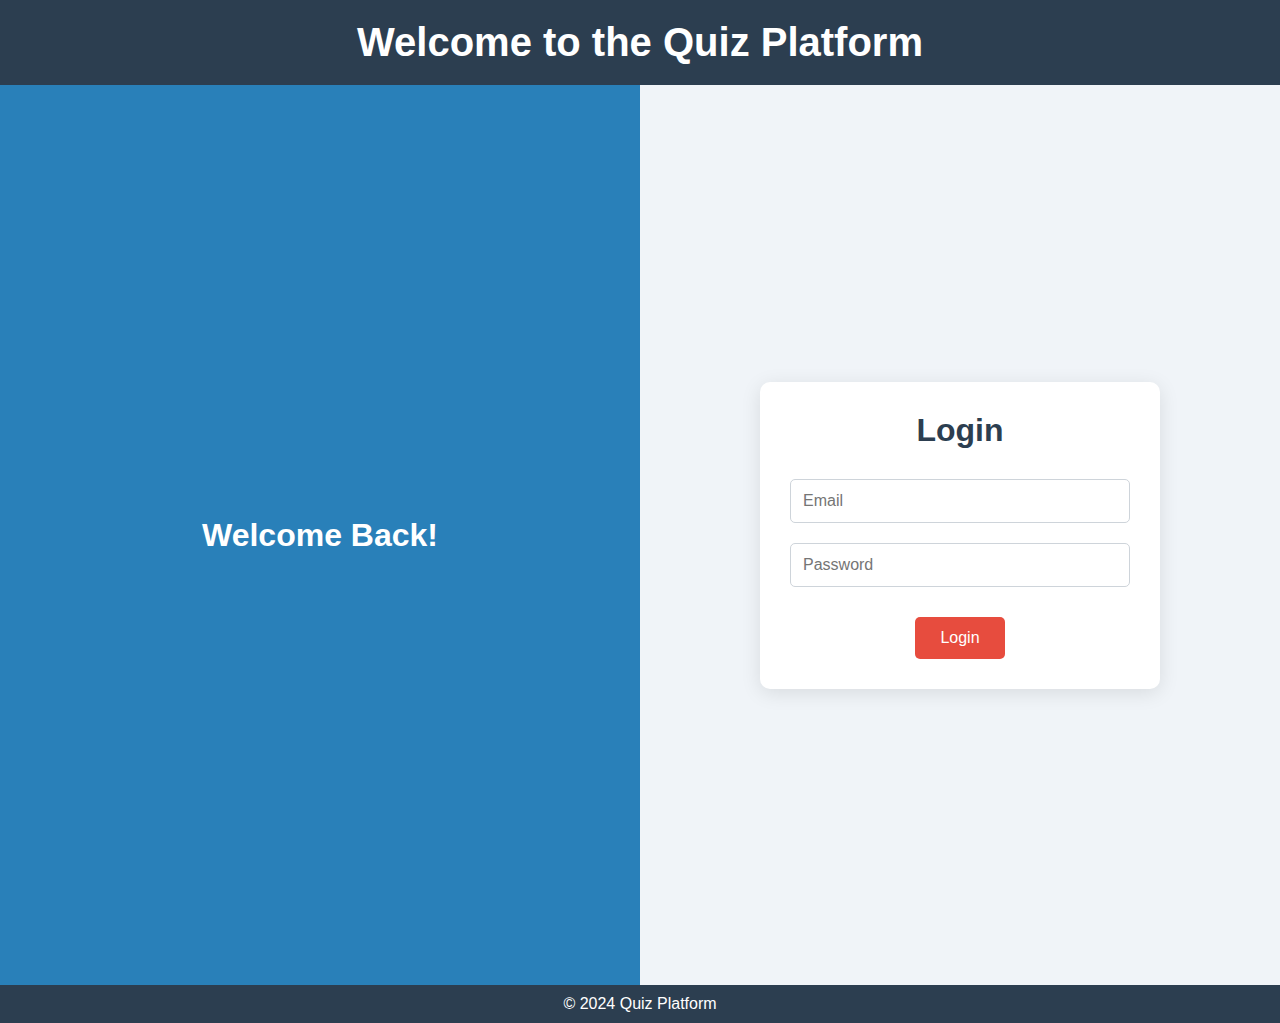
<file: login.html>
<!DOCTYPE html>
<html lang="en">
<head>
    <meta charset="UTF-8">
    <meta name="viewport" content="width=device-width, initial-scale=1.0">
    <title>Login Page</title>
    <style>
        /* Reset and Global Styles */
        * {
            box-sizing: border-box;
            margin: 0;
            padding: 0;
        }

        /* Body Styling */
        body {
            font-family: 'cambria', sans-serif;
            background-color: #f0f4f8; /* Light background color for uniformity */
            color: #333;
        }

        /* Header */
        header {
            background-color: #2c3e50; /* Darker shade for header */
            color: #ffffff;
            padding: 20px;
            text-align: center;
        }

        header h1 {
            font-size: 2.5rem;
        }

        /* Main Container */
        .container {
            display: flex;
            align-items: stretch;
            height: 100vh; /* Full height */
        }

        /* Left Section */
        .left-section {
            flex: 1;
            background-color: #2980b9; /* Darker Bootstrap Blue */
            display: flex;
            justify-content: center;
            align-items: center;
        }

        .left-section h3 {
            color: white;
            font-size: 2rem;
            text-align: center;
        }

        /* Form Container */
        .form-container {
            flex: 1;
            display: flex;
            justify-content: center;
            align-items: center;
        }

        .form {
            background-color: #ffffff;
            border-radius: 10px;
            padding: 30px;
            max-width: 400px;
            width: 100%;
            box-shadow: 0 4px 20px rgba(0, 0, 0, 0.1);
        }

        h2 {
            font-size: 2rem;
            margin-bottom: 20px;
            color: #2c3e50; /* Match header color */
            text-align: center;
        }

        /* Input Fields */
        input[type="email"],
        input[type="password"] {
            width: 100%;
            padding: 12px;
            margin: 10px 0;
            border: 1px solid #ced4da; /* Light grey border */
            border-radius: 5px;
            font-size: 1rem;
        }

        /* Button Styling */
        button {
            background-color: #e74c3e; /* Red button color */
            color: white;
            border: none;
            padding: 12px 25px;
            font-size: 1rem;
            cursor: pointer;
            border-radius: 5px;
            transition: background-color 0.3s;
            display: block; /* Center button */
            margin: 20px auto 0;
        }

        button:hover {
            background-color: #c0392b; /* Darken button on hover */
        }

        /* Footer */
        footer {
            background-color: #2c3e50; /* Match header color */
            color: white;
            text-align: center;
            padding: 10px;
            position: relative;
            width: 100%;
        }

        /* Responsive Design */
        @media (max-width: 768px) {
            .container {
                flex-direction: column; /* Stack sections on smaller screens */
            }
            .left-section {
                height: auto; /* Allow section to adjust height */
                padding: 20px;
            }
        }
    </style>
</head>
<body>
    <header>
        <h1>Welcome to the Quiz Platform</h1>
    </header>
    <div class="container">
        <div class="left-section">
            <h3>Welcome Back!</h3>
        </div>
        <div class="form-container">
            <form class="form" id="loginForm">
                <h2>Login</h2>
                <input type="email" placeholder="Email" required>
                <input type="password" placeholder="Password" required>
                <button type="submit">Login</button>
            </form>
        </div>
    </div>
    <footer>
        &copy; 2024 Quiz Platform
    </footer>

    <script>
        document.getElementById('loginForm').addEventListener('submit', function(event) {
            event.preventDefault(); // Prevents the default form submission
            // Redirect to another page after form submission
            window.location.href = 'index.html'; // Replace with your destination page
        });
    </script>
</body>
</html>
</file>
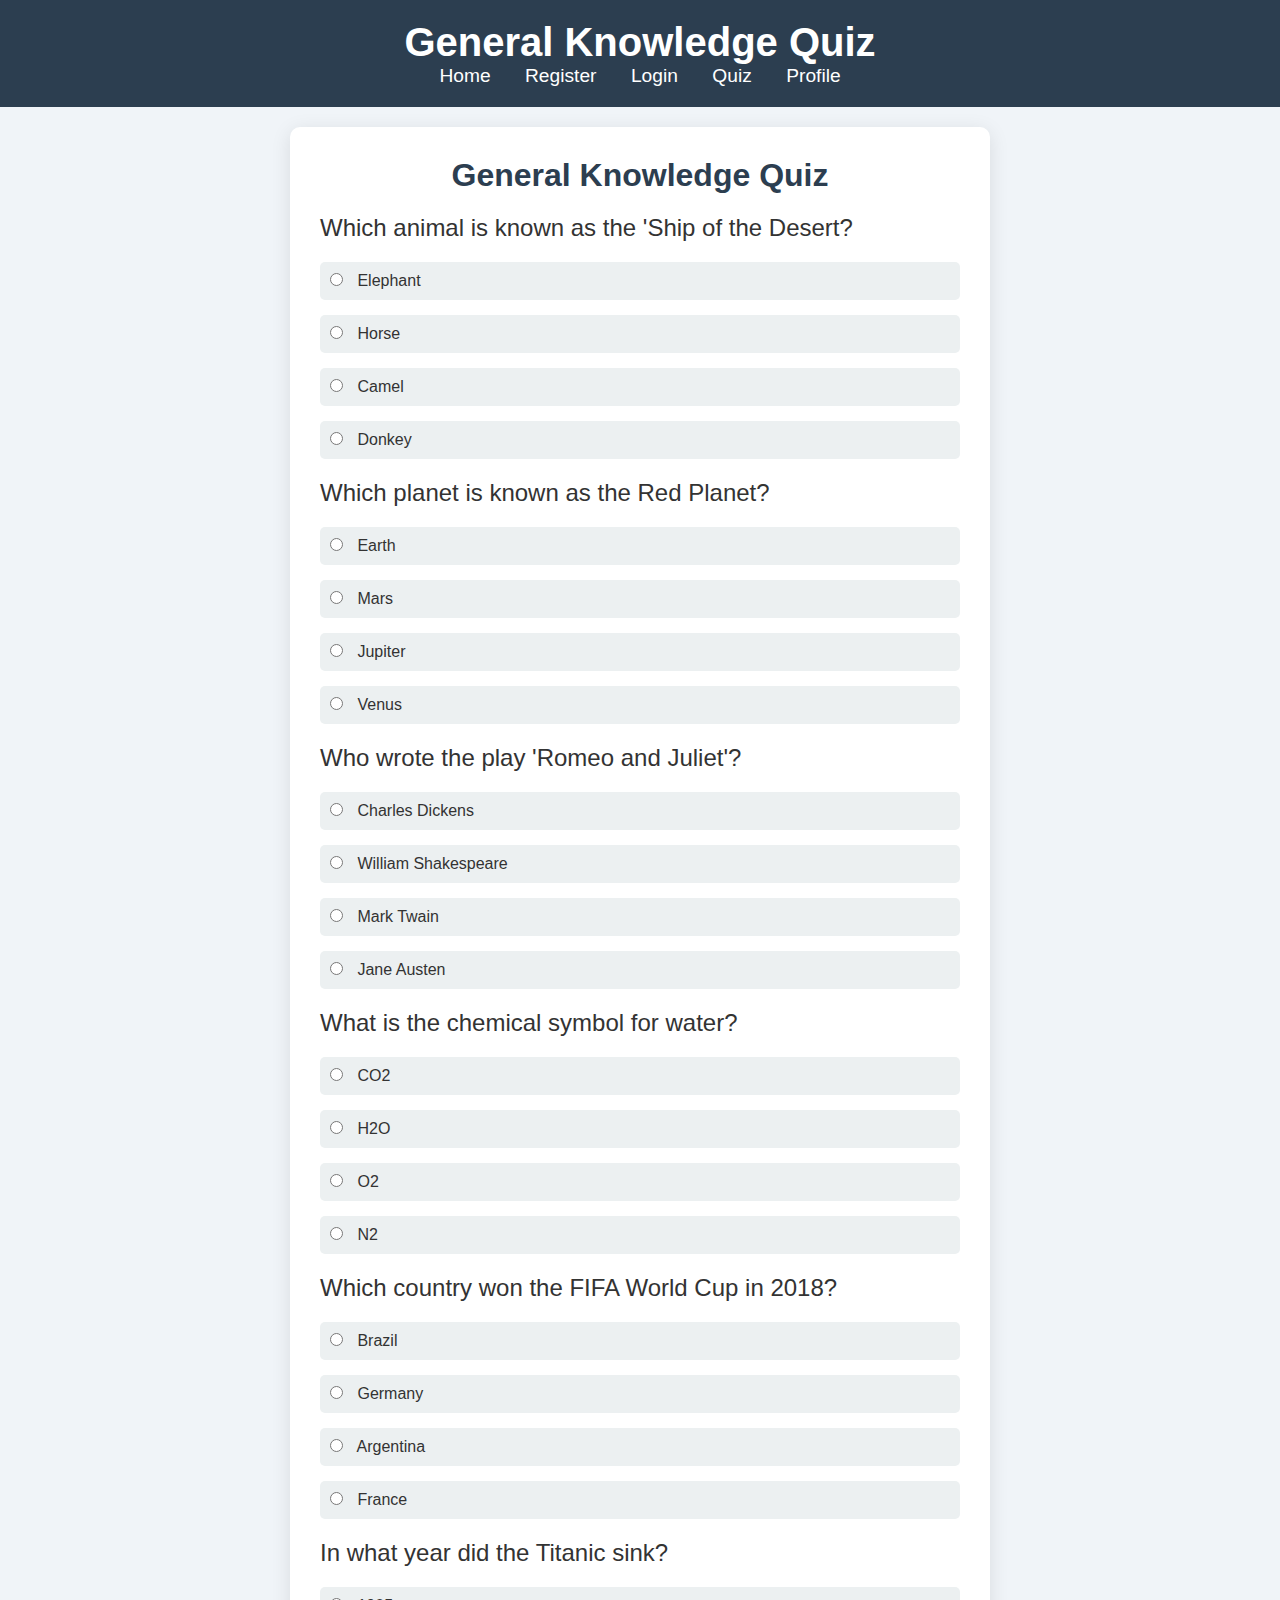
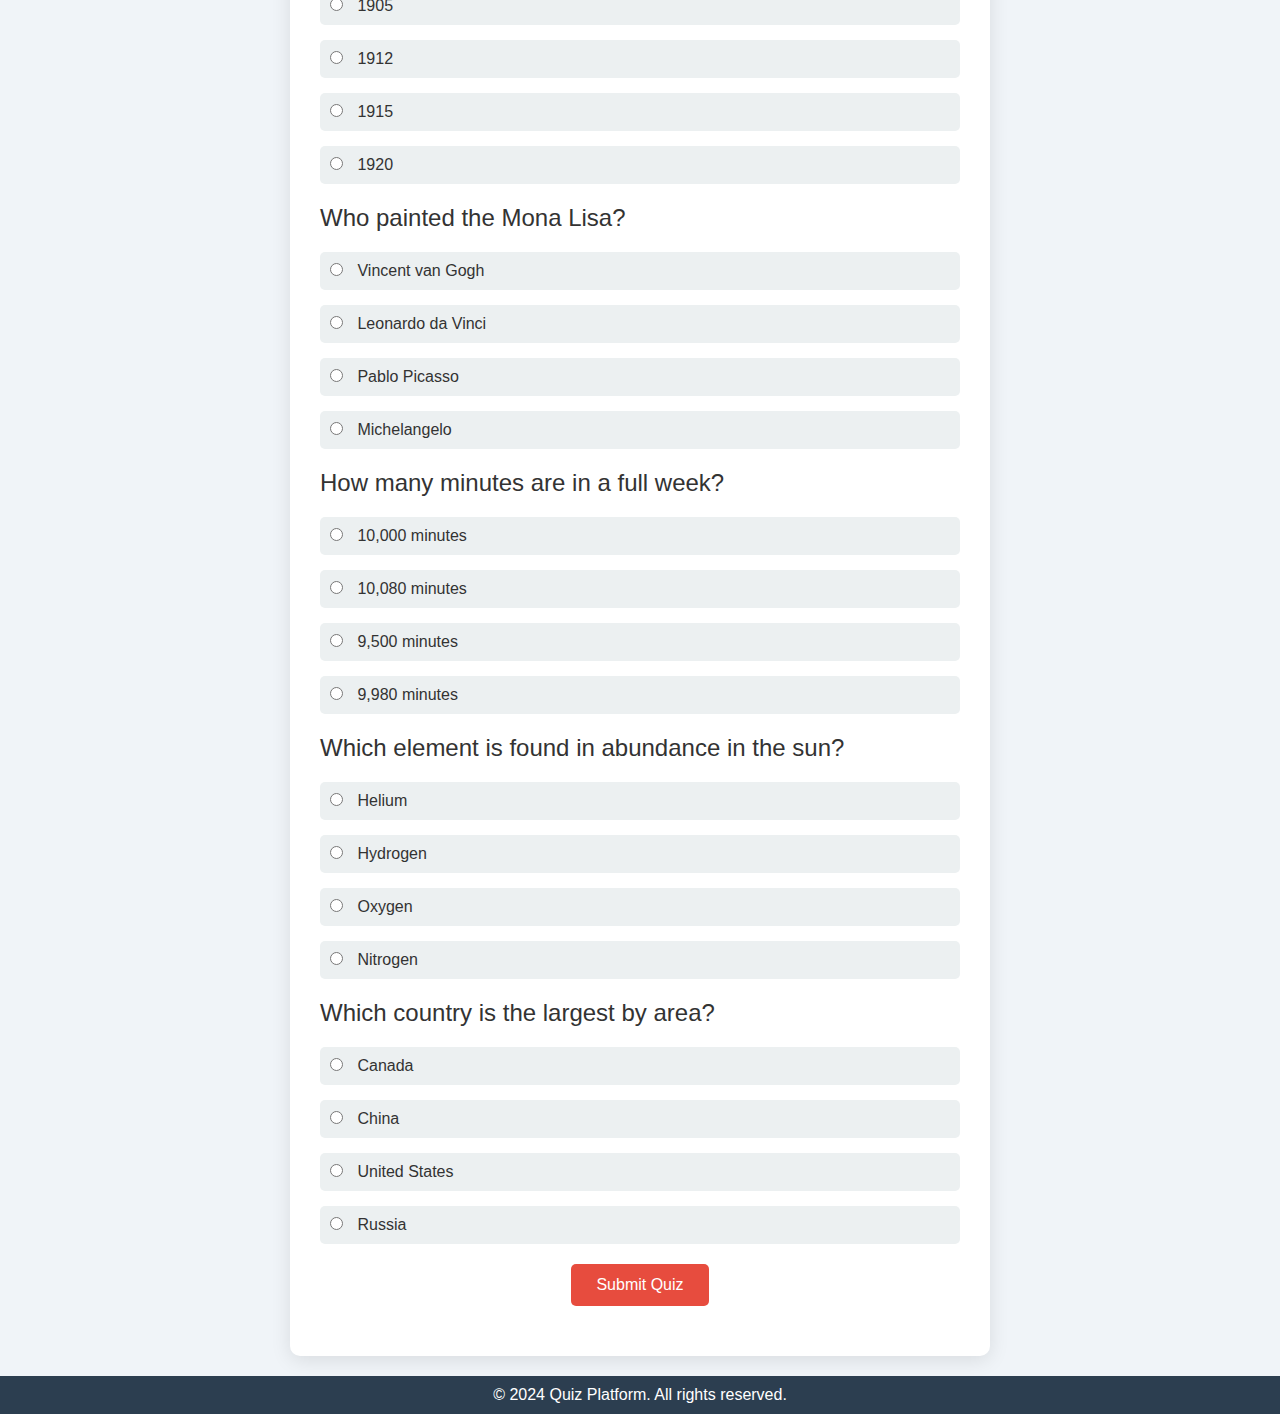
<file: quiz.html>
<!DOCTYPE html>
<html lang="en">
<head>
    <meta charset="UTF-8">
    <meta name="viewport" content="width=device-width, initial-scale=1.0">
    <title>General Knowledge Quiz</title>
    <link rel="stylesheet" href="styles.css">
</head>
<body>
    <header>
        <h1>General Knowledge Quiz</h1>
        <nav>
            <ul>
                <li><a href="index.html">Home</a></li>
                <li><a href="registration.html">Register</a></li>
                <li><a href="login.html">Login</a></li>
                <li><a href="quiz.html">Quiz</a></li>
                <li><a href="profile.html">Profile</a></li>
            </ul>
        </nav>
    </header>

    <main>
        <div class="quiz-container">
            <h2>General Knowledge Quiz</h2>

            <div id="quiz"></div>

            <button id="submit">Submit Quiz</button>
            <div id="results"></div>
        </div>
    </main>

    <footer>
        <p>&copy; 2024 Quiz Platform. All rights reserved.</p>
    </footer>

    <script src="main.js"></script>
</body>
</html>
</file>
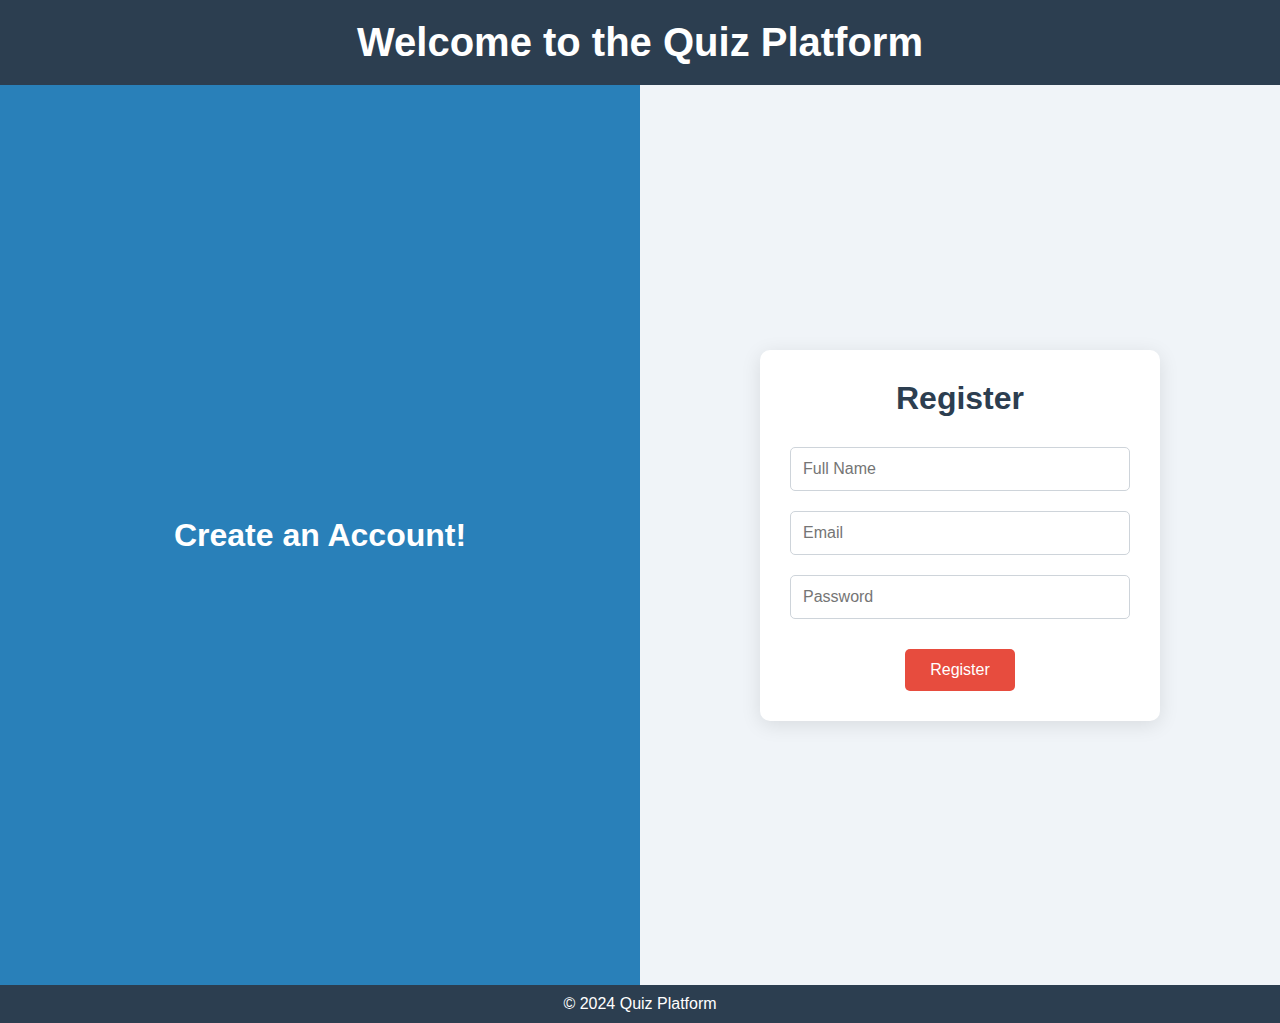
<file: registration.html>
<!DOCTYPE html>
<html lang="en">
<head>
    <meta charset="UTF-8">
    <meta name="viewport" content="width=device-width, initial-scale=1.0">
    <title>Registration Page</title>
    <style>
        /* Reset and Global Styles */
        * {
            box-sizing: border-box;
            margin: 0;
            padding: 0;
        }

        /* Body Styling */
        body {
            font-family: 'cambria', sans-serif;
            background-color: #f0f4f8; /* Light background color for uniformity */
            color: #333;
        }

        /* Header */
        header {
            background-color: #2c3e50; /* Darker shade for header */
            color: #ffffff;
            padding: 20px;
            text-align: center;
        }

        header h1 {
            font-size: 2.5rem;
        }

        /* Main Container */
        .container {
            display: flex;
            align-items: stretch;
            height: 100vh; /* Full height */
        }

        /* Left Section */
        .left-section {
            flex: 1;
            background-color: #2980b9; /* Darker Bootstrap Blue */
            display: flex;
            justify-content: center;
            align-items: center;
        }

        .left-section h3 {
            color: white;
            font-size: 2rem;
            text-align: center;
        }

        /* Form Container */
        .form-container {
            flex: 1;
            display: flex;
            justify-content: center;
            align-items: center;
        }

        .form {
            background-color: #ffffff;
            border-radius: 10px;
            padding: 30px;
            max-width: 400px;
            width: 100%;
            box-shadow: 0 4px 20px rgba(0, 0, 0, 0.1);
        }

        h2 {
            font-size: 2rem;
            margin-bottom: 20px;
            color: #2c3e50; /* Match header color */
            text-align: center;
        }

        /* Input Fields */
        input[type="text"],
        input[type="email"],
        input[type="password"] {
            width: 100%;
            padding: 12px;
            margin: 10px 0;
            border: 1px solid #ced4da; /* Light grey border */
            border-radius: 5px;
            font-size: 1rem;
        }

        /* Button Styling */
        button {
            background-color: #e74c3e; /* Red button color */
            color: white;
            border: none;
            padding: 12px 25px;
            font-size: 1rem;
            cursor: pointer;
            border-radius: 5px;
            transition: background-color 0.3s;
            display: block; /* Center button */
            margin: 20px auto 0;
        }

        button:hover {
            background-color: #c0392b; /* Darken button on hover */
        }

        /* Footer */
        footer {
            background-color: #2c3e50; /* Match header color */
            color: white;
            text-align: center;
            padding: 10px;
            position: relative;
            width: 100%;
        }

        /* Responsive Design */
        @media (max-width: 768px) {
            .container {
                flex-direction: column; /* Stack sections on smaller screens */
            }
            .left-section {
                height: auto; /* Allow section to adjust height */
                padding: 20px;
            }
        }
    </style>
</head>
<body>
    <header>
        <h1>Welcome to the Quiz Platform</h1>
    </header>
    <div class="container">
        <div class="left-section">
            <h3>Create an Account!</h3>
        </div>
        <div class="form-container">
            <form class="form" id="registrationForm">
                <h2>Register</h2>
                <input type="text" placeholder="Full Name" required>
                <input type="email" placeholder="Email" required>
                <input type="password" placeholder="Password" required>
                <button type="submit">Register</button>
            </form>
        </div>
    </div>
    <footer>
        &copy; 2024 Quiz Platform
    </footer>

    <script>
        document.getElementById('registrationForm').addEventListener('submit', function(event) {
            event.preventDefault(); // Prevents the default form submission
            // Redirect to another page after form submission
            window.location.href = 'index.html'; // Replace with your destination page
        });
    </script>
</body>
</html>
</file>
<file: styles.css>
/* Reset and Global Styles */
* {
    box-sizing: border-box;
    margin: 0;
    padding: 0;
}

/* Body Styling */
body {
    font-family: 'cambria', sans-serif;
    background-color: #f0f4f8; /* Light background color for uniformity */
    color: #333;
}

/* Header */
header {
    background-color: #2c3e50; /* Darker shade for header */
    color: #ffffff;
    padding: 20px;
    text-align: center;
}

header h1 {
    font-size: 2.5rem;
}

nav ul {
    list-style-type: none;
    padding: 0;
}

nav ul li {
    display: inline;
    margin: 0 15px;
}

nav ul li a {
    color: #ffffff;
    text-decoration: none;
    font-size: 1.2rem;
    transition: color 0.3s;
}

nav ul li a:hover {
    color: #e74c3e; /* Red on hover */
}

/* Main Quiz Section */
main {
    display: flex;
    justify-content: center;
    align-items: center;
    min-height: 80vh;
    padding: 20px;
}

.quiz-container {
    background-color: #ffffff;
    border-radius: 10px;
    padding: 30px;
    max-width: 700px;
    width: 100%;
    box-shadow: 0 4px 20px rgba(0, 0, 0, 0.1);
}

h2 {
    font-size: 2rem;
    margin-bottom: 20px;
    color: #2c3e50; /* Match header color */
    text-align: center;
}

/* Quiz Options */
.question {
    font-size: 1.5rem;
    margin: 20px 0;
}

.options {
    list-style: none;
    padding: 0;
}

.options li {
    margin: 15px 0;
    background-color: #ecf0f1; /* Lighter background for options */
    padding: 10px;
    border-radius: 5px;
    transition: background-color 0.3s;
}

.options li:hover {
    background-color: #2c3e50; /* Highlight option on hover */
    color: white;
}

input[type="radio"] {
    margin-right: 10px;
}

/* Button Styling */
button {
    background-color: #e74c3e; /* Red button color */
    color: white;
    border: none;
    padding: 12px 25px;
    font-size: 1rem;
    cursor: pointer;
    border-radius: 5px;
    transition: background-color 0.3s;
    display: block; /* Center button */
    margin: 20px auto 0;
}

button:hover {
    background-color: #c0392b; /* Darken button on hover */
}

/* Results Section */
#results {
    margin-top: 20px;
    font-size: 1.5rem;
    color: #333;
    text-align: center;
}

/* Footer */
footer {
    background-color: #2c3e50; /* Match header color */
    color: white;
    text-align: center;
    padding: 10px;
    position: relative;
    width: 100%;
}
</file>
